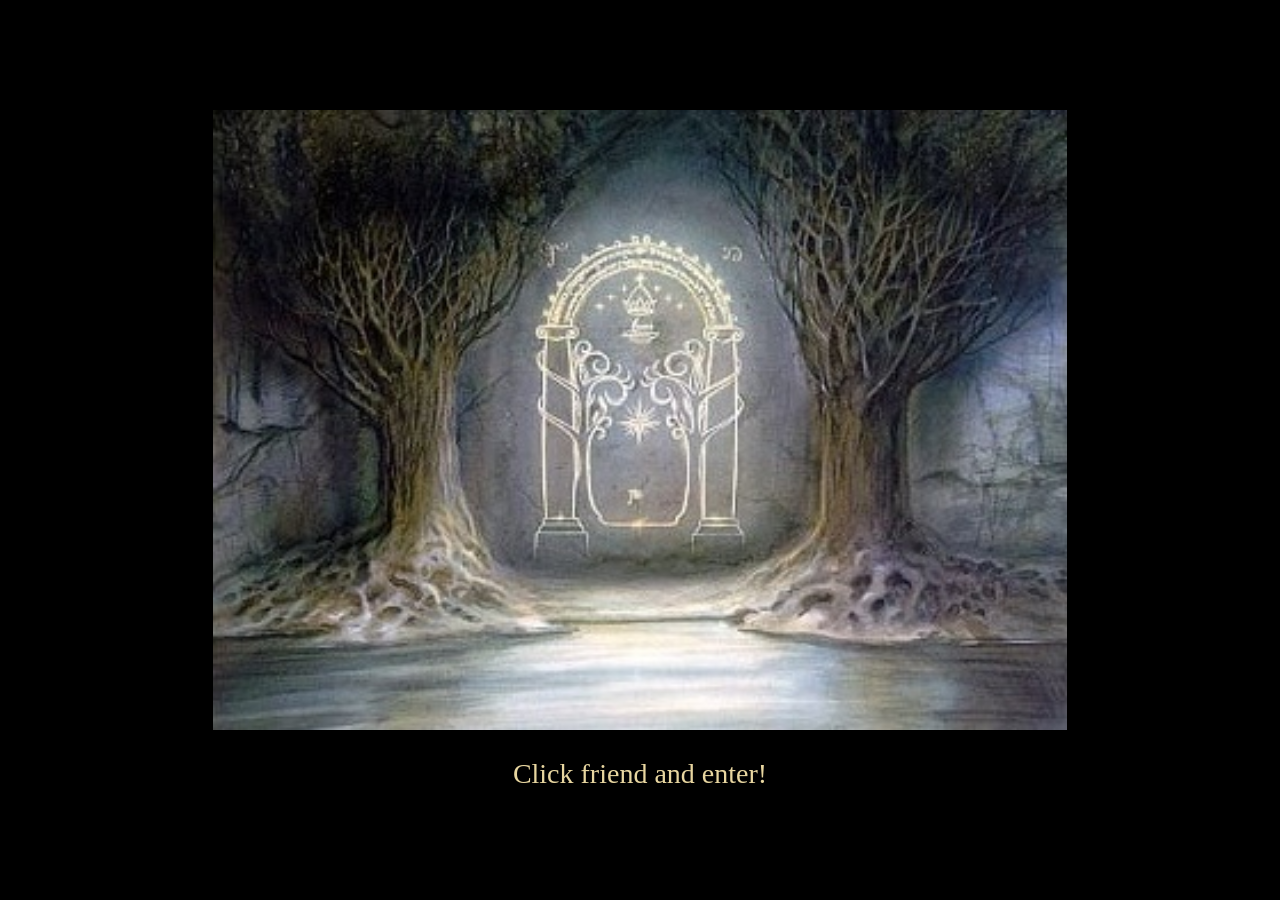
<file: index.html>
<!DOCTYPE html>
<html lang="en">
<head>
  <meta charset="UTF-8">
  <meta name="viewport" content="width=device-width, initial-scale=1.0">
  <meta
    name="description"
    content="A small BFME II and Rise of the Witch-king archive for custom maps and useful downloads."
  >
  <title>BFME II Archive</title>
  <link rel="stylesheet" href="index.css">
</head>

<body>
  <header class="visually-hidden">
    <h1>BFME II Archive</h1>
  </header>

  <main>
    <section id="portal-screen" aria-labelledby="portal-heading">
      <h2 id="portal-heading" class="visually-hidden">Entrance Portal</h2>

      <img
        class="portal-image"
        src="data/images/portal-bg.jpg"
        alt="The Doors of Durin should appear here; try to reload when the moonlight returns."
      >

      <p class="portal-text">
        Click <button id="friend-button" type="button">friend</button> and enter!
      </p>
    </section>

    <section id="homepage-screen" class="hidden" aria-labelledby="homepage-heading">
      <h2 id="homepage-heading" class="visually-hidden">Main Menu</h2>

      <p id="audio-message" class="audio-message" hidden>
        Music could not be loaded or played.
      </p>

      <nav aria-label="Main navigation">
        <ul>
          <li><a href="maps.html">Maps</a></li>
          <li><a href="other.html">Other</a></li>
          <li><a href="about.html">About</a></li>
          <li><a href="imprint.html">Imprint</a></li>
        </ul>
      </nav>
    </section>
  </main>

  <audio id="menu-music" src="data/audio/menu-theme.mp3" loop></audio>

  <script src="app.js"></script>
</body>
</html>
</file>
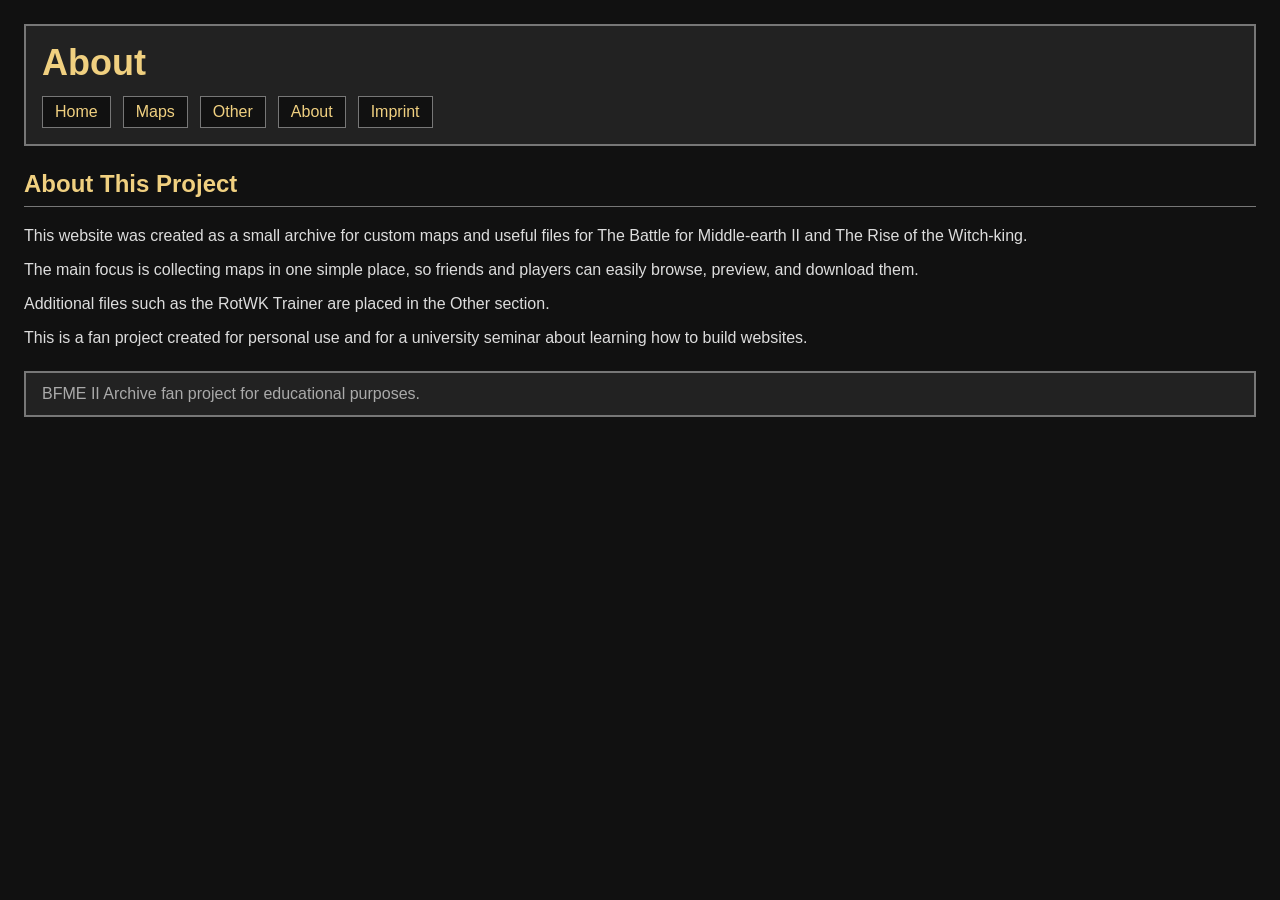
<file: about.html>
<!DOCTYPE html>
<html lang="en">
<head>
  <meta charset="UTF-8">
  <meta name="viewport" content="width=device-width, initial-scale=1.0">
  <meta
    name="description"
    content="Learn about the BFME II Archive, a small fan project for custom maps and useful files."
  >
  <title>About | BFME II Archive</title>
  <link rel="stylesheet" href="pages.css">
</head>

<body>
  <header>
    <h1>About</h1>

    <nav aria-label="Main navigation">
      <ul>
        <li><a href="index.html">Home</a></li>
        <li><a href="maps.html">Maps</a></li>
        <li><a href="other.html">Other</a></li>
        <li><a href="about.html">About</a></li>
        <li><a href="imprint.html">Imprint</a></li>
      </ul>
    </nav>
  </header>

  <main>
    <section aria-labelledby="about-heading">

      <h2 id="about-heading">About This Project</h2>

      <p>
        This website was created as a small archive for custom maps and useful files
        for The Battle for Middle-earth II and The Rise of the Witch-king.
      </p>

      <p>
        The main focus is collecting maps in one simple place, so friends and players
        can easily browse, preview, and download them.
      </p>

      <p>
        Additional files such as the RotWK Trainer are placed in the Other section.
      </p>

      <p>
        This is a fan project created for personal use and for a university seminar
        about learning how to build websites.
      </p>

    </section>
  </main>

  <footer>
    <p>BFME II Archive fan project for educational purposes.</p>
  </footer>
</body>
</html>
</file>
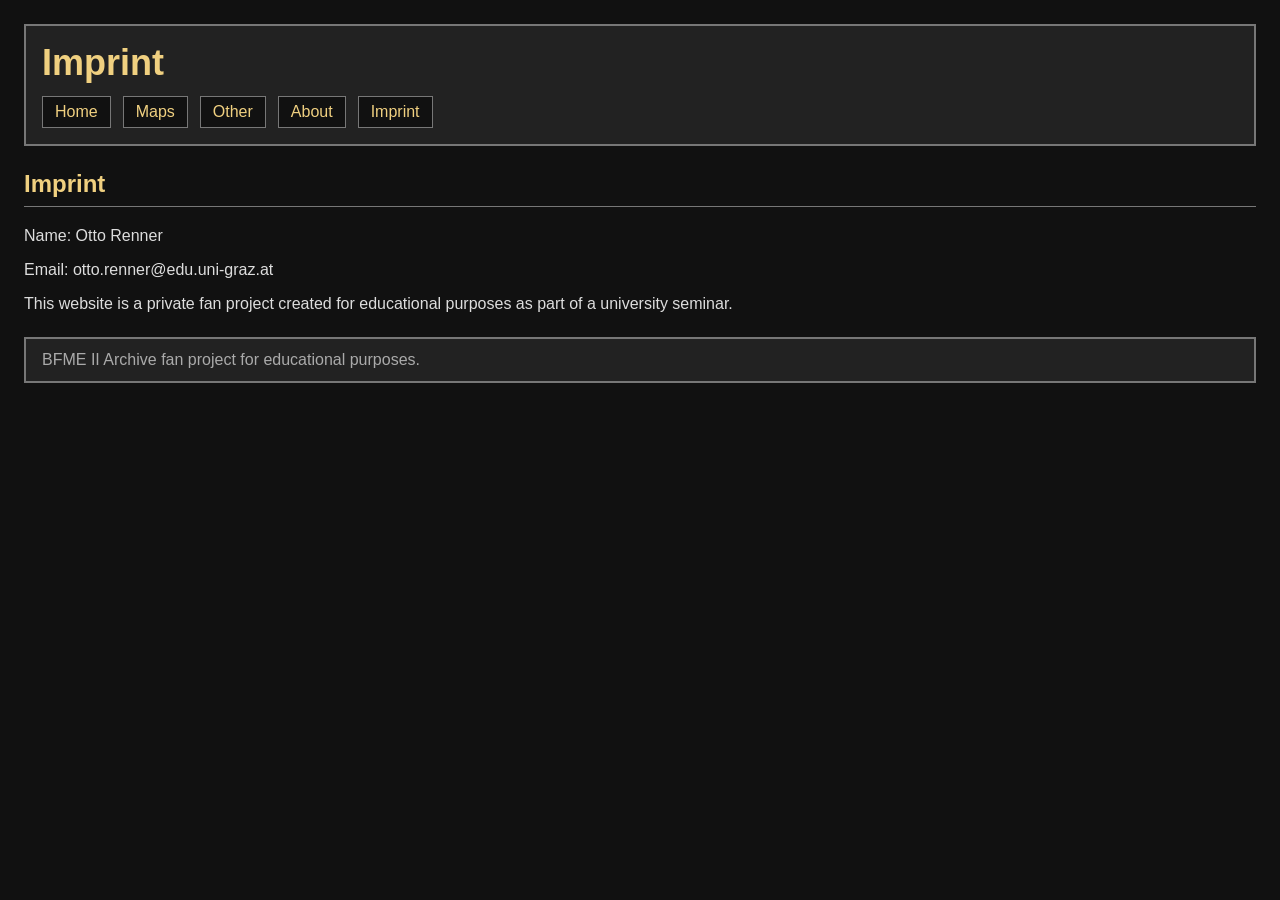
<file: imprint.html>
<!DOCTYPE html>
<html lang="en">
<head>
  <meta charset="UTF-8">
  <meta name="viewport" content="width=device-width, initial-scale=1.0">
  <meta
    name="description"
    content="Imprint and project information for the BFME II Archive fan project."
  >
  <title>Imprint | BFME II Archive</title>
  <link rel="stylesheet" href="pages.css">
</head>

<body>
  <header>
    <h1>Imprint</h1>

    <nav aria-label="Main navigation">
      <ul>
        <li><a href="index.html">Home</a></li>
        <li><a href="maps.html">Maps</a></li>
        <li><a href="other.html">Other</a></li>
        <li><a href="about.html">About</a></li>
        <li><a href="imprint.html">Imprint</a></li>
      </ul>
    </nav>
  </header>

  <main>
    <section aria-labelledby="imprint-heading">

      <h2 id="imprint-heading">Imprint</h2>

      <p>
        Name: Otto Renner
      </p>

      <p>
        Email: otto.renner@edu.uni-graz.at
      </p>

      <p>
        This website is a private fan project created for educational purposes
        as part of a university seminar.
      </p>

    </section>
  </main>

  <footer>
    <p>BFME II Archive fan project for educational purposes.</p>
  </footer>
</body>
</html>
</file>
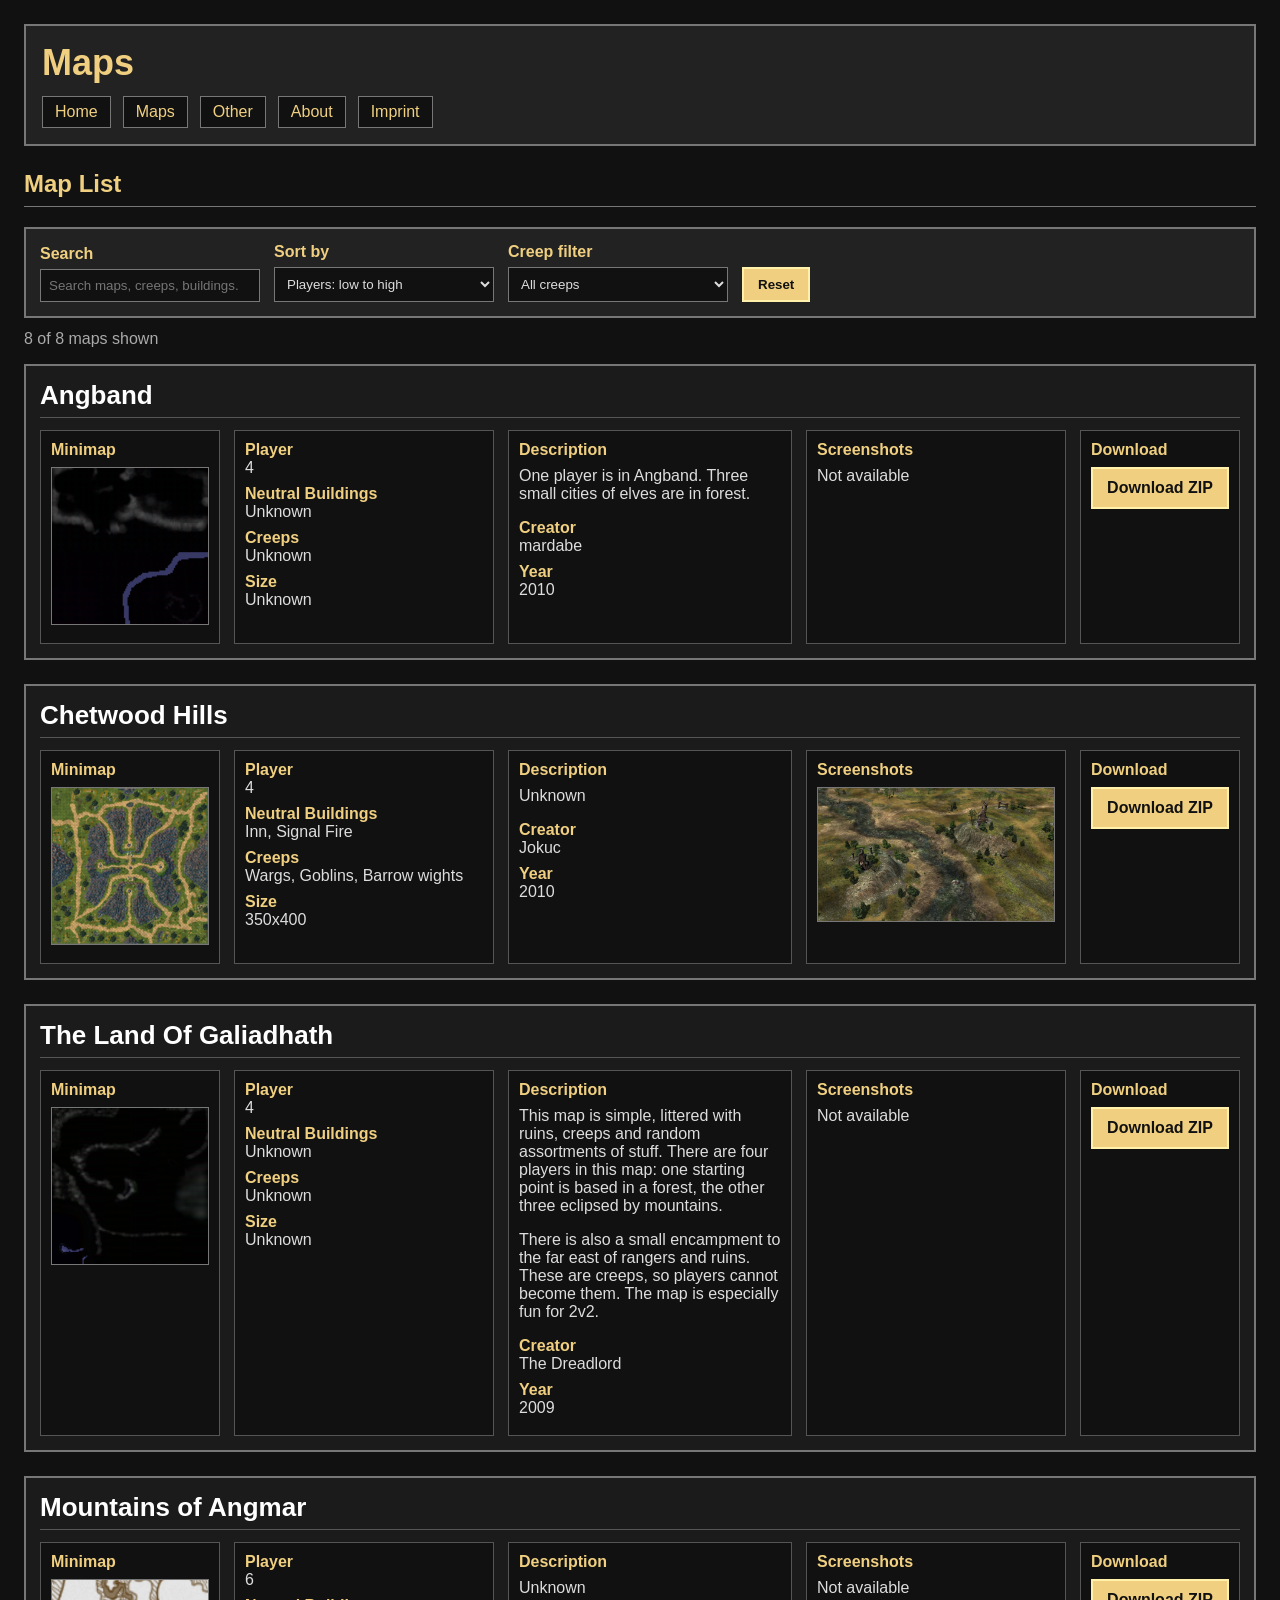
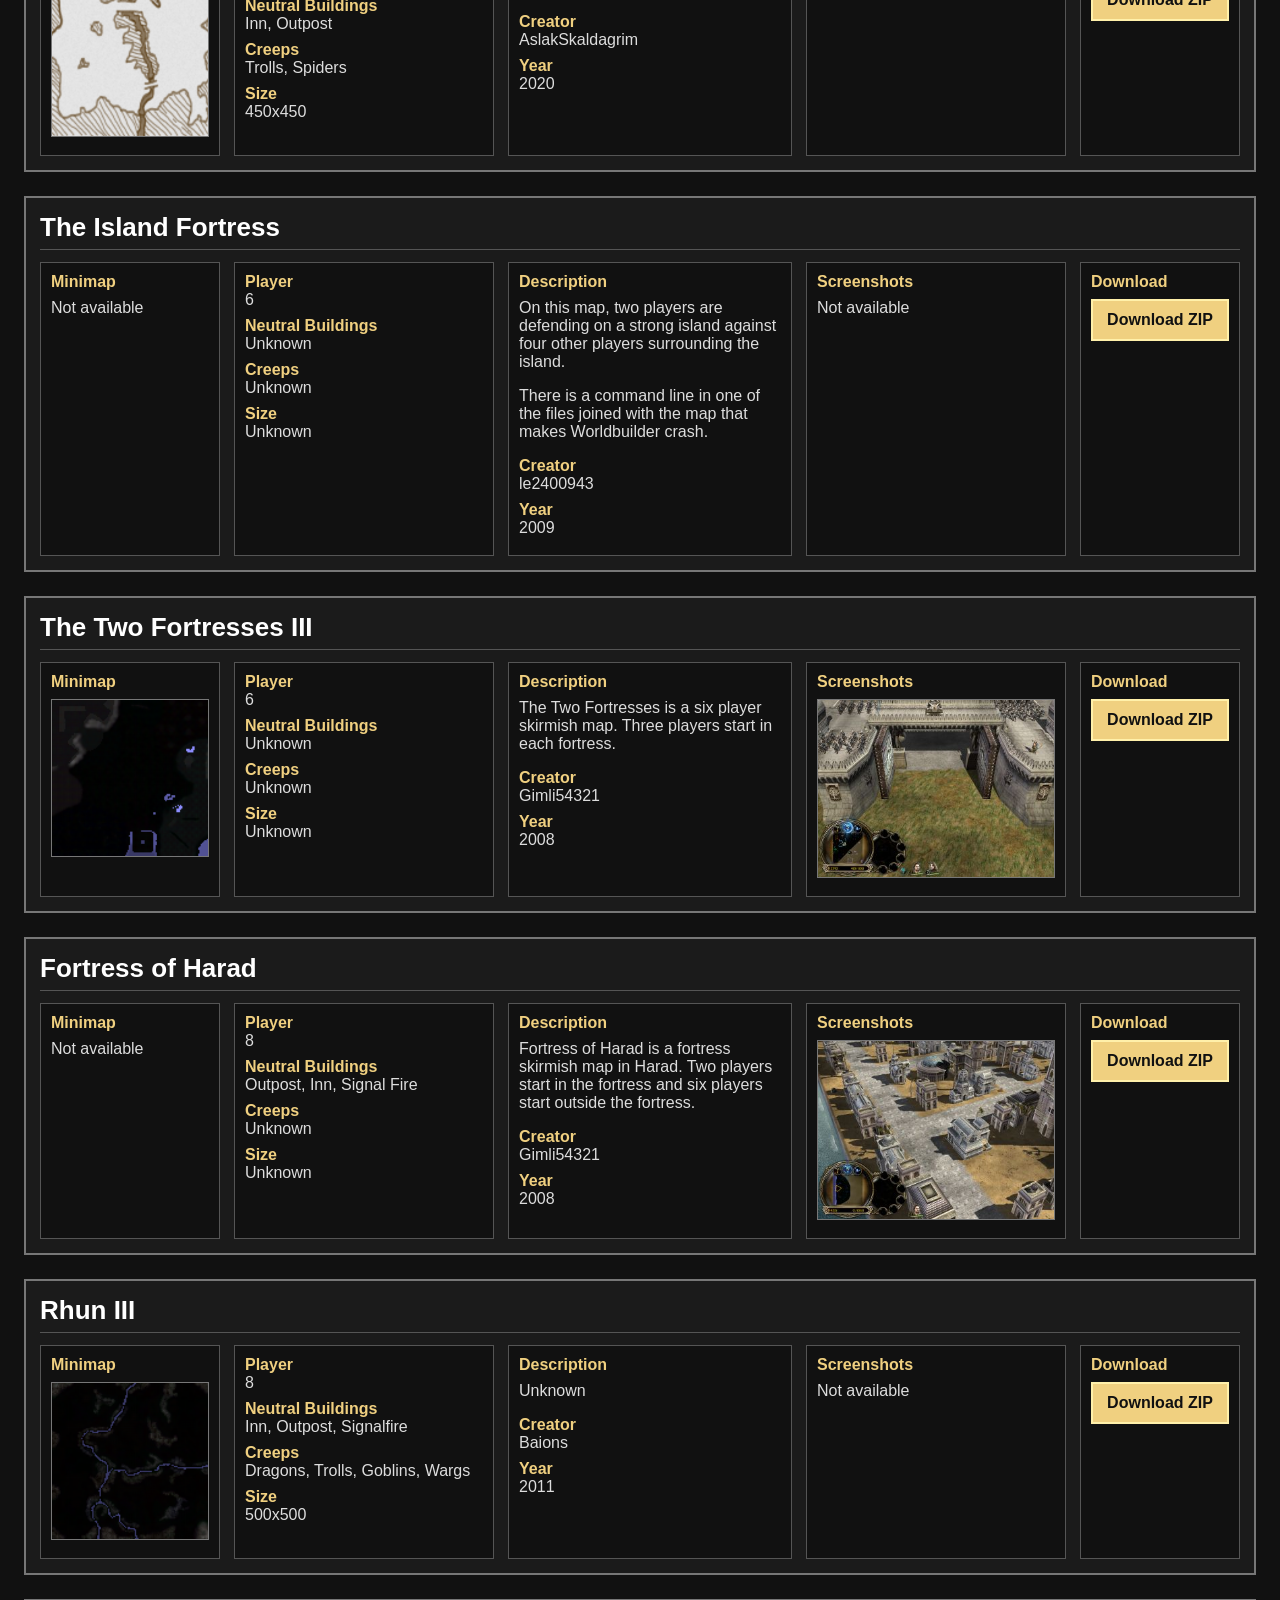
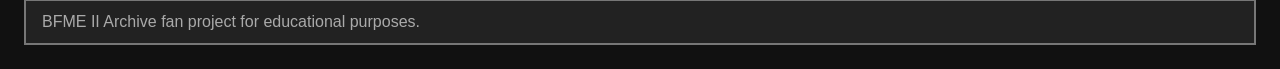
<file: maps.html>
<!DOCTYPE html>
<html lang="en">
<head>
  <meta charset="UTF-8">
  <meta name="viewport" content="width=device-width, initial-scale=1.0">
  <meta
    name="description"
    content="Browse, search, filter, preview, and download custom maps for BFME II and The Rise of the Witch-king."
  >
  <title>Maps | BFME II Archive</title>
  <link rel="stylesheet" href="pages.css">
</head>

<body class="maps-page">
  <header>
    <h1>Maps</h1>

    <nav aria-label="Main navigation">
      <ul>
        <li><a href="index.html">Home</a></li>
        <li><a href="maps.html">Maps</a></li>
        <li><a href="other.html">Other</a></li>
        <li><a href="about.html">About</a></li>
        <li><a href="imprint.html">Imprint</a></li>
      </ul>
    </nav>
  </header>

  <main>
    <section aria-labelledby="map-list-heading">
      <h2 id="map-list-heading">Map List</h2>

      <section class="map-controls" aria-label="Map controls">
        <div class="control-group">
          <label for="map-search">Search</label>
          <input
            type="search"
            id="map-search"
            placeholder="Search maps, creeps, buildings..."
          >
        </div>

        <div class="control-group">
          <label for="map-sort">Sort by</label>
          <select id="map-sort">
            <option value="players-asc">Players: low to high</option>
            <option value="players-desc">Players: high to low</option>
            <option value="name-asc">Name: A to Z</option>
            <option value="name-desc">Name: Z to A</option>
            <option value="year-asc">Year: old to new</option>
            <option value="year-desc">Year: new to old</option>
          </select>
        </div>

        <div class="control-group">
          <label for="creep-filter">Creep filter</label>
          <select id="creep-filter">
            <option value="all">All creeps</option>
            <option value="goblins">Goblins</option>
            <option value="spiders">Spiders</option>
            <option value="wargs">Wargs</option>
            <option value="trolls">Trolls</option>
            <option value="barrow wights">Barrow wights</option>
            <option value="dragons">Dragons</option>
          </select>
        </div>

        <button type="button" id="reset-map-controls">Reset</button>
      </section>

      <p id="map-result-count" class="map-result-count" aria-live="polite"></p>

      <div id="map-list">
        <article
          data-name="Rhun III"
          data-players="8"
          data-year="2011"
          data-creeps="dragons trolls goblins wargs"
        >
          <h3>Rhun III</h3>

          <div>
            <section aria-label="Minimap">
              <h4>Minimap</h4>
              <img
                src="data/images/minimaps/rhun-iii.png"
                alt="Minimap of Rhun III"
              >
            </section>

            <div class="map-info">

              <dl>
                <dt>Player</dt>
                <dd>8</dd>

                <dt>Neutral Buildings</dt>
                <dd>Inn, Outpost, Signalfire</dd>

                <dt>Creeps</dt>
                <dd>Dragons, Trolls, Goblins, Wargs</dd>

                <dt>Size</dt>
                <dd>500x500</dd>
              </dl>
            </div>

            <section aria-label="Description">
              <h4>Description</h4>
              <p>
                Unknown
              </p>

              <dl>
                <dt>Creator</dt>
                <dd>Baions</dd>

                <dt>Year</dt>
                <dd>2011</dd>
              </dl>
            </section>

            <section aria-label="Screenshots">
              <h4>Screenshots</h4>
              <p>
                Not available
              </p>
            </section>

            <section aria-label="Download">
              <h4>Download</h4>
              <a href="data/downloads/maps/rhun-iii.zip">Download ZIP</a>
            </section>
          </div>
        </article>

        <article
          data-name="Mountains of Angmar"
          data-players="6"
          data-year="2020"
          data-creeps="trolls spiders"
        >
          <h3>Mountains of Angmar</h3>

          <div>
            <section aria-label="Minimap">
              <h4>Minimap</h4>
              <img
                src="data/images/minimaps/mountains-of-angmar.png"
                alt="Minimap of Mountains of Angmar"
              >
            </section>

            <div class="map-info">
              <dl>
                <dt>Player</dt>
                <dd>6</dd>

                <dt>Neutral Buildings</dt>
                <dd>Inn, Outpost</dd>

                <dt>Creeps</dt>
                <dd>Trolls, Spiders</dd>

                <dt>Size</dt>
                <dd>450x450</dd>
              </dl>
            </div>

            <section aria-label="Description">
              <h4>Description</h4>
              <p>
                Unknown
              </p>

              <dl>
                <dt>Creator</dt>
                <dd>AslakSkaldagrim</dd>

                <dt>Year</dt>
                <dd>2020</dd>
              </dl>
            </section>

            <section aria-label="Screenshots">
              <h4>Screenshots</h4>
              <p>
                Not available
              </p>
            </section>

            <section aria-label="Download">
              <h4>Download</h4>
              <a href="data/downloads/maps/mountains-of-angmar-0001.zip">Download ZIP</a>
            </section>
          </div>
        </article>

        <article
          data-name="Chetwood Hills"
          data-players="4"
          data-year="2010"
          data-creeps="wargs goblins barrow wights"
        >
          <h3>Chetwood Hills</h3>

          <div>
            <section aria-label="Minimap">
              <h4>Minimap</h4>
              <img
                src="data/images/minimaps/chetwood-hills.png"
                alt="Minimap of Chetwood Hills"
              >
            </section>

            <div class="map-info">
              <dl>
                <dt>Player</dt>
                <dd>4</dd>

                <dt>Neutral Buildings</dt>
                <dd>Inn, Signal Fire</dd>

                <dt>Creeps</dt>
                <dd>Wargs, Goblins, Barrow wights</dd>

                <dt>Size</dt>
                <dd>350x400</dd>
              </dl>
            </div>

            <section aria-label="Description">
              <h4>Description</h4>
              <p>
                Unknown
              </p>

              <dl>
                <dt>Creator</dt>
                <dd>Jokuc</dd>

                <dt>Year</dt>
                <dd>2010</dd>
              </dl>
            </section>

            <section aria-label="Screenshots">
              <h4>Screenshots</h4>
              <img
                src="data/images/screenshots/chetwood-hills-1.png"
                alt="Screenshot 1 of Chetwood Hills"
              >
            </section>

            <section aria-label="Download">
              <h4>Download</h4>
              <a href="data/downloads/maps/chetwood-hills.zip">Download ZIP</a>
            </section>
          </div>
        </article>

        <article
          data-name="Fortress of Harad"
          data-players="8"
          data-year="2008"
          data-creeps=""
        >
          <h3>Fortress of Harad</h3>

          <div>
            <section aria-label="Minimap">
              <h4>Minimap</h4>
              <p>
                Not available
              </p>
            </section>

            <div class="map-info">
              <dl>
                <dt>Player</dt>
                <dd>8</dd>

                <dt>Neutral Buildings</dt>
                <dd>Outpost, Inn, Signal Fire</dd>

                <dt>Creeps</dt>
                <dd>Unknown</dd>

                <dt>Size</dt>
                <dd>Unknown</dd>
              </dl>
            </div>

            <section aria-label="Description">
              <h4>Description</h4>
              <p>
                Fortress of Harad is a fortress skirmish map in Harad. Two players start in the fortress and six players start outside the fortress.
              </p>

              <dl>
                <dt>Creator</dt>
                <dd>Gimli54321</dd>

                <dt>Year</dt>
                <dd>2008</dd>
              </dl>
            </section>

            <section aria-label="Screenshots">
              <h4>Screenshots</h4>
              <img
                src="data/images/screenshots/fortress-of-harad-1.jpg"
                alt="Screenshot 1 of Fortress of Harad"
              >
            </section>

            <section aria-label="Download">
              <h4>Download</h4>
              <a href="data/downloads/maps/fortress-of-harad-0001.zip">Download ZIP</a>
            </section>
          </div>
        </article>

        <article
          data-name="Angband"
          data-players="4"
          data-year="2010"
          data-creeps=""
        >
          <h3>Angband</h3>

          <div>
            <section aria-label="Minimap">
              <h4>Minimap</h4>
              <img
                src="data/images/minimaps/angband.png"
                alt="Minimap of Angband"
              >
            </section>

            <div class="map-info">
              <dl>
                <dt>Player</dt>
                <dd>4</dd>

                <dt>Neutral Buildings</dt>
                <dd>Unknown</dd>

                <dt>Creeps</dt>
                <dd>Unknown</dd>

                <dt>Size</dt>
                <dd>Unknown</dd>
              </dl>
            </div>

            <section aria-label="Description">
              <h4>Description</h4>
              <p>
                One player is in Angband. Three small cities of elves are in forest.
              </p>

              <dl>
                <dt>Creator</dt>
                <dd>mardabe</dd>

                <dt>Year</dt>
                <dd>2010</dd>
              </dl>
            </section>

            <section aria-label="Screenshots">
              <h4>Screenshots</h4>
              <p>
                Not available
              </p>
            </section>

            <section aria-label="Download">
              <h4>Download</h4>
              <a href="data/downloads/maps/angband.zip">Download ZIP</a>
            </section>
          </div>
        </article>

        <article
          data-name="The Island Fortress"
          data-players="6"
          data-year="2009"
          data-creeps=""
        >
          <h3>The Island Fortress</h3>

          <div>
            <section aria-label="Minimap">
              <h4>Minimap</h4>
              <p>
                Not available
              </p>
            </section>

            <div class="map-info">
              <dl>
                <dt>Player</dt>
                <dd>6</dd>

                <dt>Neutral Buildings</dt>
                <dd>Unknown</dd>

                <dt>Creeps</dt>
                <dd>Unknown</dd>

                <dt>Size</dt>
                <dd>Unknown</dd>
              </dl>
            </div>

            <section aria-label="Description">
              <h4>Description</h4>
              <p>
                On this map, two players are defending on a strong island against four other players surrounding the island.
              </p>
              <p>
                There is a command line in one of the files joined with the map that makes Worldbuilder crash.
              </p>

              <dl>
                <dt>Creator</dt>
                <dd>le2400943</dd>

                <dt>Year</dt>
                <dd>2009</dd>
              </dl>
            </section>

            <section aria-label="Screenshots">
              <h4>Screenshots</h4>
              <p>
                Not available
              </p>
            </section>

            <section aria-label="Download">
              <h4>Download</h4>
              <a href="data/downloads/maps/the-island-fortress-0001.zip">Download ZIP</a>
            </section>
          </div>
        </article>

        <article
          data-name="The Two Fortresses III"
          data-players="6"
          data-year="2008"
          data-creeps=""
        >
          <h3>The Two Fortresses III</h3>

          <div>
            <section aria-label="Minimap">
              <h4>Minimap</h4>
              <img
                src="data/images/minimaps/the-two-fortresses-iii.png"
                alt="Minimap of The Two Fortresses III"
              >
            </section>

            <div class="map-info">
              <dl>
                <dt>Player</dt>
                <dd>6</dd>

                <dt>Neutral Buildings</dt>
                <dd>Unknown</dd>

                <dt>Creeps</dt>
                <dd>Unknown</dd>

                <dt>Size</dt>
                <dd>Unknown</dd>
              </dl>
            </div>

            <section aria-label="Description">
              <h4>Description</h4>
              <p>
                The Two Fortresses is a six player skirmish map. Three players start in each fortress.
              </p>

              <dl>
                <dt>Creator</dt>
                <dd>Gimli54321</dd>

                <dt>Year</dt>
                <dd>2008</dd>
              </dl>
            </section>

            <section aria-label="Screenshots">
              <h4>Screenshots</h4>
              <img
                src="data/images/screenshots/the-two-fortresses-iii-1.jpg"
                alt="Screenshot 1 of The Two Fortresses III"
              >
            </section>

            <section aria-label="Download">
              <h4>Download</h4>
              <a href="data/downloads/maps/the-two-fortresses-0003.zip">Download ZIP</a>
            </section>
          </div>
        </article>

        <article
          data-name="The Land Of Galiadhath"
          data-players="4"
          data-year="2009"
          data-creeps=""
        >
          <h3>The Land Of Galiadhath</h3>

          <div>
            <section aria-label="Minimap">
              <h4>Minimap</h4>
              <img
                src="data/images/minimaps/the-land-of-galiadhath.png"
                alt="Minimap of The Land Of Galiadhath"
              >
            </section>

            <div class="map-info">
              <dl>
                <dt>Player</dt>
                <dd>4</dd>

                <dt>Neutral Buildings</dt>
                <dd>Unknown</dd>

                <dt>Creeps</dt>
                <dd>Unknown</dd>

                <dt>Size</dt>
                <dd>Unknown</dd>
              </dl>
            </div>

            <section aria-label="Description">
              <h4>Description</h4>
              <p>
                This map is simple, littered with ruins, creeps and random assortments of stuff. There are four players in this map: one starting point is based in a forest, the other three eclipsed by mountains.
              </p>
              <p>
                There is also a small encampment to the far east of rangers and ruins. These are creeps, so players cannot become them. The map is especially fun for 2v2.
              </p>

              <dl>
                <dt>Creator</dt>
                <dd>The Dreadlord</dd>

                <dt>Year</dt>
                <dd>2009</dd>
              </dl>
            </section>

            <section aria-label="Screenshots">
              <h4>Screenshots</h4>
              <p>
                Not available
              </p>
            </section>

            <section aria-label="Download">
              <h4>Download</h4>
              <a href="data/downloads/maps/the-land-of-galiadhath.zip">Download ZIP</a>
            </section>
          </div>
        </article>
      </div>
    </section>
  </main>

  <footer>
    <p>BFME II Archive fan project for educational purposes.</p>
  </footer>

  <script src="app.js"></script>
</body>
</html>
</file>
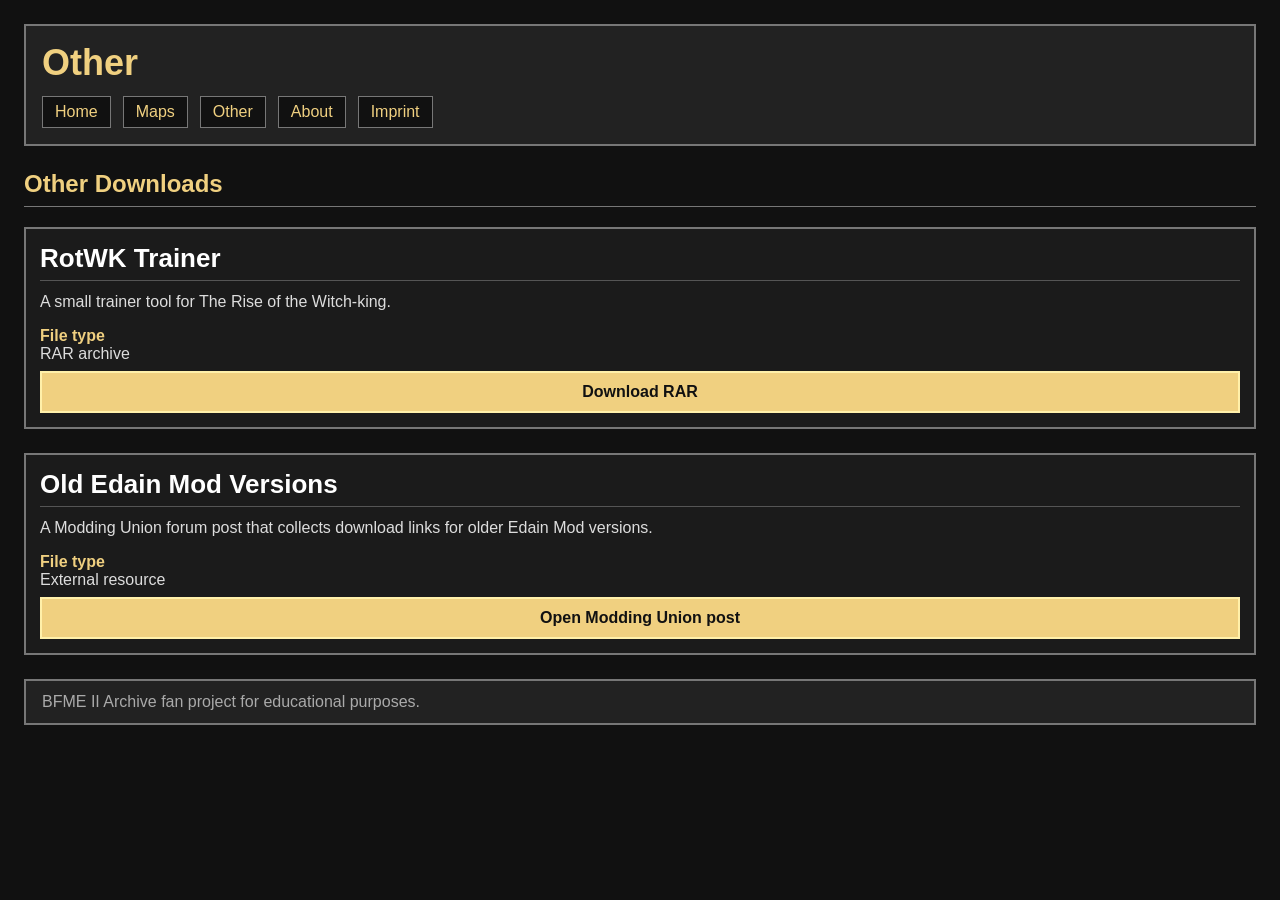
<file: other.html>
<!DOCTYPE html>
<html lang="en">
<head>
  <meta charset="UTF-8">
  <meta name="viewport" content="width=device-width, initial-scale=1.0">
  <meta
    name="description"
    content="Download useful non-map files related to BFME II and The Rise of the Witch-king."
  >
  <title>Other | BFME II Archive</title>
  <link rel="stylesheet" href="pages.css">
</head>

<body>
  <header>
    <h1>Other</h1>

    <nav aria-label="Main navigation">
      <ul>
        <li><a href="index.html">Home</a></li>
        <li><a href="maps.html">Maps</a></li>
        <li><a href="other.html">Other</a></li>
        <li><a href="about.html">About</a></li>
        <li><a href="imprint.html">Imprint</a></li>
      </ul>
    </nav>
  </header>

  <main>
    <section aria-labelledby="other-downloads-heading">

      <h2 id="other-downloads-heading">Other Downloads</h2>

      <article>
        <h3>RotWK Trainer</h3>

        <p>
          A small trainer tool for The Rise of the Witch-king.
        </p>

        <dl>
          <dt>File type</dt>
          <dd>RAR archive</dd>
        </dl>

        <a href="data/downloads/other/rotwk-trainer.rar">
          Download RAR
        </a>

      </article>

      <article>
        <h3>Old Edain Mod Versions</h3>

        <p>
          A Modding Union forum post that collects download links for older Edain Mod versions.
        </p>

        <dl>
          <dt>File type</dt>
          <dd>External resource</dd>
        </dl>

        <a href="https://modding-union.com/index.php/topic,35900.msg476351.html#msg476351">
          Open Modding Union post
        </a>

      </article>
    </section>
  </main>

  <footer>
    <p>BFME II Archive fan project for educational purposes.</p>
  </footer>
</body>
</html>
</file>
<file: index.css>
* {
  margin: 0;
  padding: 0;
  box-sizing: border-box;
}

html,
body {
  width: 100%;
  height: 100%;
}

body {
  overflow: hidden;
  font-family: Georgia, "Times New Roman", serif;
  color: #e8d6a0;
  background: #000;
}

.visually-hidden {
  position: absolute;
  width: 1px;
  height: 1px;
  padding: 0;
  margin: -1px;
  overflow: hidden;
  clip: rect(0, 0, 0, 0);
  white-space: nowrap;
  border: 0;
}

.hidden {
  display: none !important;
}

#portal-screen {
  width: 100%;
  height: 100%;
  padding: 18px;
  background: #000;

  display: flex;
  flex-direction: column;
  justify-content: center;
  align-items: center;
  gap: 18px;
}

.portal-image {
  width: min(100%, 520px);
  height: min(58vh, 420px);
  object-fit: contain;
  display: block;
}

.portal-text {
  font-size: 20px;
  color: #e8d6a0;
  text-align: center;
  text-shadow: 0 0 8px #000;
}

#friend-button {
  font-family: inherit;
  font-size: inherit;
  color: inherit;
  background: none;
  border: none;
  padding: 0;
  margin: 0;
  cursor: pointer;
  text-decoration: none;
  text-shadow: inherit;
}

#friend-button:hover {
  color: inherit;
  text-shadow: inherit;
}

#homepage-screen {
  width: 100%;
  height: 100%;

  background-image: url("data/images/homepage-bg.jpg");
  background-size: cover;
  background-position: center;
  background-repeat: no-repeat;
}

main {
  width: 100%;
  height: 100%;
  position: relative;
}

.audio-message {
  position: absolute;
  left: 50%;
  bottom: 210px;
  transform: translateX(-50%);

  width: min(280px, calc(100vw - 32px));
  padding: 8px 12px;
  color: #f0d080;
  background: rgba(0, 0, 0, 0.75);
  border: 1px solid #6bb7d6;
  text-align: center;
  text-shadow: 0 0 8px #000;
}

nav {
  position: absolute;
  left: 50%;
  bottom: 28px;
  transform: translateX(-50%);

  width: min(260px, calc(100vw - 32px));
}

nav ul {
  list-style: none;

  display: grid;
  gap: 8px;
}

nav a {
  display: block;

  padding: 9px 14px;

  text-align: center;
  text-decoration: none;
  text-transform: uppercase;
  letter-spacing: 1px;

  color: #d7f4ff;

  background: linear-gradient(#20465c, #08141d);
  border: 2px solid #6bb7d6;

  box-shadow:
    inset 0 0 10px #000,
    0 0 10px rgba(120, 220, 255, 0.35);

  font-size: 16px;
}

nav a:hover {
  color: #ffffff;

  border-color: #bdefff;

  background: linear-gradient(#2e6480, #102330);

  box-shadow:
    inset 0 0 10px #000,
    0 0 16px rgba(180, 240, 255, 0.7);
}

@media (min-width: 700px) {
  #portal-screen {
    padding: 24px;
    gap: 24px;
  }

  .portal-image {
    width: min(780px, 90vw);
    height: min(66vh, 540px);
  }

  .portal-text {
    font-size: 24px;
  }

  .audio-message {
    bottom: 135px;
    width: min(420px, calc(100vw - 48px));
  }

  nav {
    bottom: 48px;
    width: min(620px, calc(100vw - 48px));
  }

  nav ul {
    grid-template-columns: repeat(2, minmax(0, 1fr));
    gap: 12px;
  }

  nav a {
    min-width: 0;
    font-size: 17px;
  }
}

@media (min-width: 1100px) {
  #portal-screen {
    gap: 28px;
  }

  .portal-image {
    width: min(900px, 90vw);
    height: min(620px, 72vh);
  }

  .portal-text {
    font-size: 28px;
  }

  .audio-message {
    bottom: 115px;
  }

  nav {
    bottom: 55px;
    width: auto;
  }

  nav ul {
    display: flex;
    gap: 18px;
  }

  nav a {
    min-width: 155px;
    padding: 10px 18px;
    font-size: 18px;
  }
}
</file>
<file: pages.css>
/* pages.css */
/* Oldschool content-page style for maps.html, other.html, about.html, imprint.html */

* {
  box-sizing: border-box;
}

body {
  margin: 0;
  padding: 12px;
  font-family: Arial, Helvetica, sans-serif;
  font-size: 14px;
  background: #111;
  color: #ddd;
}

header {
  border: 2px solid #777;
  background: #222;
  padding: 12px;
  margin-bottom: 16px;
}

footer {
  border: 2px solid #777;
  background: #222;
  padding: 12px;
  margin-top: 16px;
  color: #aaa;
}

footer p {
  margin: 0;
}

h1 {
  margin: 0 0 12px 0;
  font-size: 30px;
  color: #f0d080;
}

nav ul {
  margin: 0;
  padding: 0;
  list-style: none;
  display: grid;
  grid-template-columns: repeat(2, minmax(0, 1fr));
  gap: 8px;
}

nav a {
  display: block;
  color: #f0d080;
  text-decoration: none;
  border: 1px solid #777;
  background: #111;
  padding: 8px 12px;
  text-align: center;
}

nav a:hover {
  color: #fff;
  background: #333;
}

main {
  max-width: 1500px;
}

h2 {
  color: #f0d080;
  border-bottom: 1px solid #777;
  padding-bottom: 8px;
  margin-bottom: 16px;
}

article {
  border: 2px solid #777;
  background: #1b1b1b;
  margin-bottom: 18px;
  padding: 12px;
}

article h3 {
  margin: 0 0 12px 0;
  color: #fff;
  font-size: 20px;
  border-bottom: 1px solid #555;
  padding-bottom: 6px;
  overflow-wrap: anywhere;
}

article > div {
  display: grid;
  grid-template-columns: 1fr;
  gap: 12px;
  align-items: start;
}

article section,
.map-info {
  border: 1px solid #555;
  background: #111;
  padding: 10px;
  min-height: 100%;
  overflow-wrap: anywhere;
}

article h4 {
  margin: 0 0 8px 0;
  color: #f0d080;
  font-size: 16px;
}

img {
  max-width: 100%;
  height: auto;
  display: block;
  border: 1px solid #777;
  background: #000;
  margin-bottom: 8px;
}

dl {
  margin: 0;
}

dt {
  color: #f0d080;
  font-weight: bold;
  margin-top: 8px;
}

dt:first-child {
  margin-top: 0;
}

dd {
  margin: 0 0 8px 0;
}

p {
  margin-top: 0;
}

section[aria-label="Download"] a,
article > a {
  display: block;
  text-align: center;
  color: #111;
  background: #f0d080;
  border: 2px solid #fff0aa;
  padding: 10px;
  font-weight: bold;
  text-decoration: none;
}

section[aria-label="Download"] a:hover,
article > a:hover {
  background: #fff0aa;
}

body:not(.maps-page) article > div {
  display: block;
}

.map-controls {
  border: 2px solid #777;
  background: #222;
  padding: 12px;
  margin-bottom: 12px;
  display: grid;
  gap: 12px;
}

.control-group {
  display: flex;
  flex-direction: column;
  gap: 6px;
}

.control-group label {
  color: #f0d080;
  font-weight: bold;
}

.control-group input,
.control-group select {
  width: 100%;
  padding: 8px;
  color: #ddd;
  background: #111;
  border: 1px solid #777;
}

.control-group input:focus,
.control-group select:focus {
  outline: 2px solid #f0d080;
}

#reset-map-controls {
  width: 100%;
  padding: 8px 14px;
  color: #111;
  background: #f0d080;
  border: 2px solid #fff0aa;
  font-weight: bold;
  cursor: pointer;
}

#reset-map-controls:hover {
  background: #fff0aa;
}

.map-result-count {
  margin: 0 0 16px 0;
  color: #aaa;
}

section[aria-label="Minimap"] img {
  width: 100%;
  aspect-ratio: 1 / 1;
  object-fit: cover;
}

.maps-page article {
  margin-bottom: 10px;
  padding: 8px;
}

.maps-page article > div {
  grid-template-columns: 92px minmax(0, 1fr);
  gap: 8px;
}

.maps-page article section,
.maps-page .map-info {
  padding: 6px;
  font-size: 13px;
}

.maps-page article h4 {
  margin-bottom: 4px;
  font-size: 13px;
}

.maps-page section[aria-label="Minimap"] {
  grid-column: 1;
  grid-row: 1 / span 2;
}

.maps-page section[aria-label="Minimap"] h4 {
  position: absolute;
  width: 1px;
  height: 1px;
  padding: 0;
  margin: -1px;
  overflow: hidden;
  clip: rect(0, 0, 0, 0);
  white-space: nowrap;
  border: 0;
}

.maps-page section[aria-label="Minimap"] img {
  margin-bottom: 0;
}

.maps-page .map-info {
  grid-column: 2;
}

.maps-page .map-info dl {
  display: block;
}

.maps-page section[aria-label="Description"] dl {
  display: grid;
  grid-template-columns: auto minmax(0, 1fr);
  column-gap: 6px;
  row-gap: 3px;
}

.maps-page section[aria-label="Description"] dt {
  margin: 0;
}

.maps-page section[aria-label="Description"] dd {
  margin: 0;
}

.maps-page .map-info dt {
  margin-top: 6px;
}

.maps-page .map-info dt:first-child {
  margin-top: 0;
}

.maps-page .map-info dd {
  margin: 0 0 4px 0;
}

.maps-page section[aria-label="Description"],
.maps-page section[aria-label="Screenshots"],
.maps-page section[aria-label="Download"] {
  grid-column: 1 / -1;
}

.maps-page section[aria-label="Description"] p {
  margin-bottom: 6px;
}

.maps-page section[aria-label="Screenshots"] {
  display: grid;
  grid-template-columns: repeat(2, minmax(0, 1fr));
  gap: 6px;
}

.maps-page section[aria-label="Screenshots"] h4 {
  grid-column: 1 / -1;
}

.maps-page section[aria-label="Screenshots"] img {
  margin-bottom: 0;
}

@media (min-width: 700px) {
  body {
    padding: 20px;
    font-size: 16px;
  }

  header {
    padding: 16px;
    margin-bottom: 24px;
  }

  footer {
    padding: 12px 16px;
    margin-top: 24px;
  }

  h1 {
    font-size: 36px;
  }

  nav ul {
    display: flex;
    flex-wrap: wrap;
    gap: 12px;
    grid-template-columns: none;
  }

  nav a {
    padding: 6px 12px;
    text-align: left;
  }

  h2 {
    margin-bottom: 20px;
  }

  article {
    margin-bottom: 24px;
    padding: 14px;
  }

  article h3 {
    font-size: 26px;
  }

  .maps-page article {
    margin-bottom: 24px;
    padding: 14px;
  }

  .maps-page article > div {
    grid-template-columns: minmax(160px, 220px) 1fr;
    gap: 14px;
  }

  .maps-page article section,
  .maps-page .map-info {
    padding: 10px;
    font-size: 16px;
  }

  .maps-page article h4 {
    margin-bottom: 8px;
    font-size: 16px;
  }

  .maps-page section[aria-label="Minimap"] {
    grid-column: auto;
    grid-row: auto;
  }

  .maps-page section[aria-label="Minimap"] h4 {
    position: static;
    width: auto;
    height: auto;
    padding: 0;
    margin: 0 0 8px 0;
    overflow: visible;
    clip: auto;
    white-space: normal;
    border: 0;
  }

  .maps-page section[aria-label="Minimap"] img {
    margin-bottom: 8px;
  }

  .maps-page .map-info {
    grid-column: auto;
  }

  .maps-page .map-info dl,
  .maps-page section[aria-label="Description"] dl {
    display: block;
  }

  .maps-page .map-info dt,
  .maps-page section[aria-label="Description"] dt {
    margin-top: 8px;
  }

  .maps-page .map-info dt:first-child,
  .maps-page section[aria-label="Description"] dt:first-child {
    margin-top: 0;
  }

  .maps-page .map-info dd,
  .maps-page section[aria-label="Description"] dd {
    margin: 0 0 8px 0;
  }

  .maps-page section[aria-label="Description"],
  .maps-page section[aria-label="Screenshots"],
  .maps-page section[aria-label="Download"] {
    grid-column: auto;
  }

  .maps-page section[aria-label="Description"] p {
    margin-bottom: 16px;
  }

  .maps-page section[aria-label="Screenshots"] {
    display: block;
  }

  .maps-page section[aria-label="Screenshots"] img {
    margin-bottom: 8px;
  }

  .map-controls {
    padding: 14px;
    grid-template-columns: repeat(2, minmax(220px, 1fr));
    align-items: end;
    gap: 14px;
  }

  #reset-map-controls {
    width: auto;
    justify-self: start;
  }
}

@media (min-width: 1200px) {
  body {
    padding: 24px;
  }

  .maps-page article > div {
    grid-template-columns: 180px 260px 1fr 260px 160px;
  }

  .map-controls {
    display: flex;
    flex-wrap: wrap;
    align-items: end;
  }

  .control-group input,
  .control-group select {
    min-width: 220px;
  }
}
</file>
